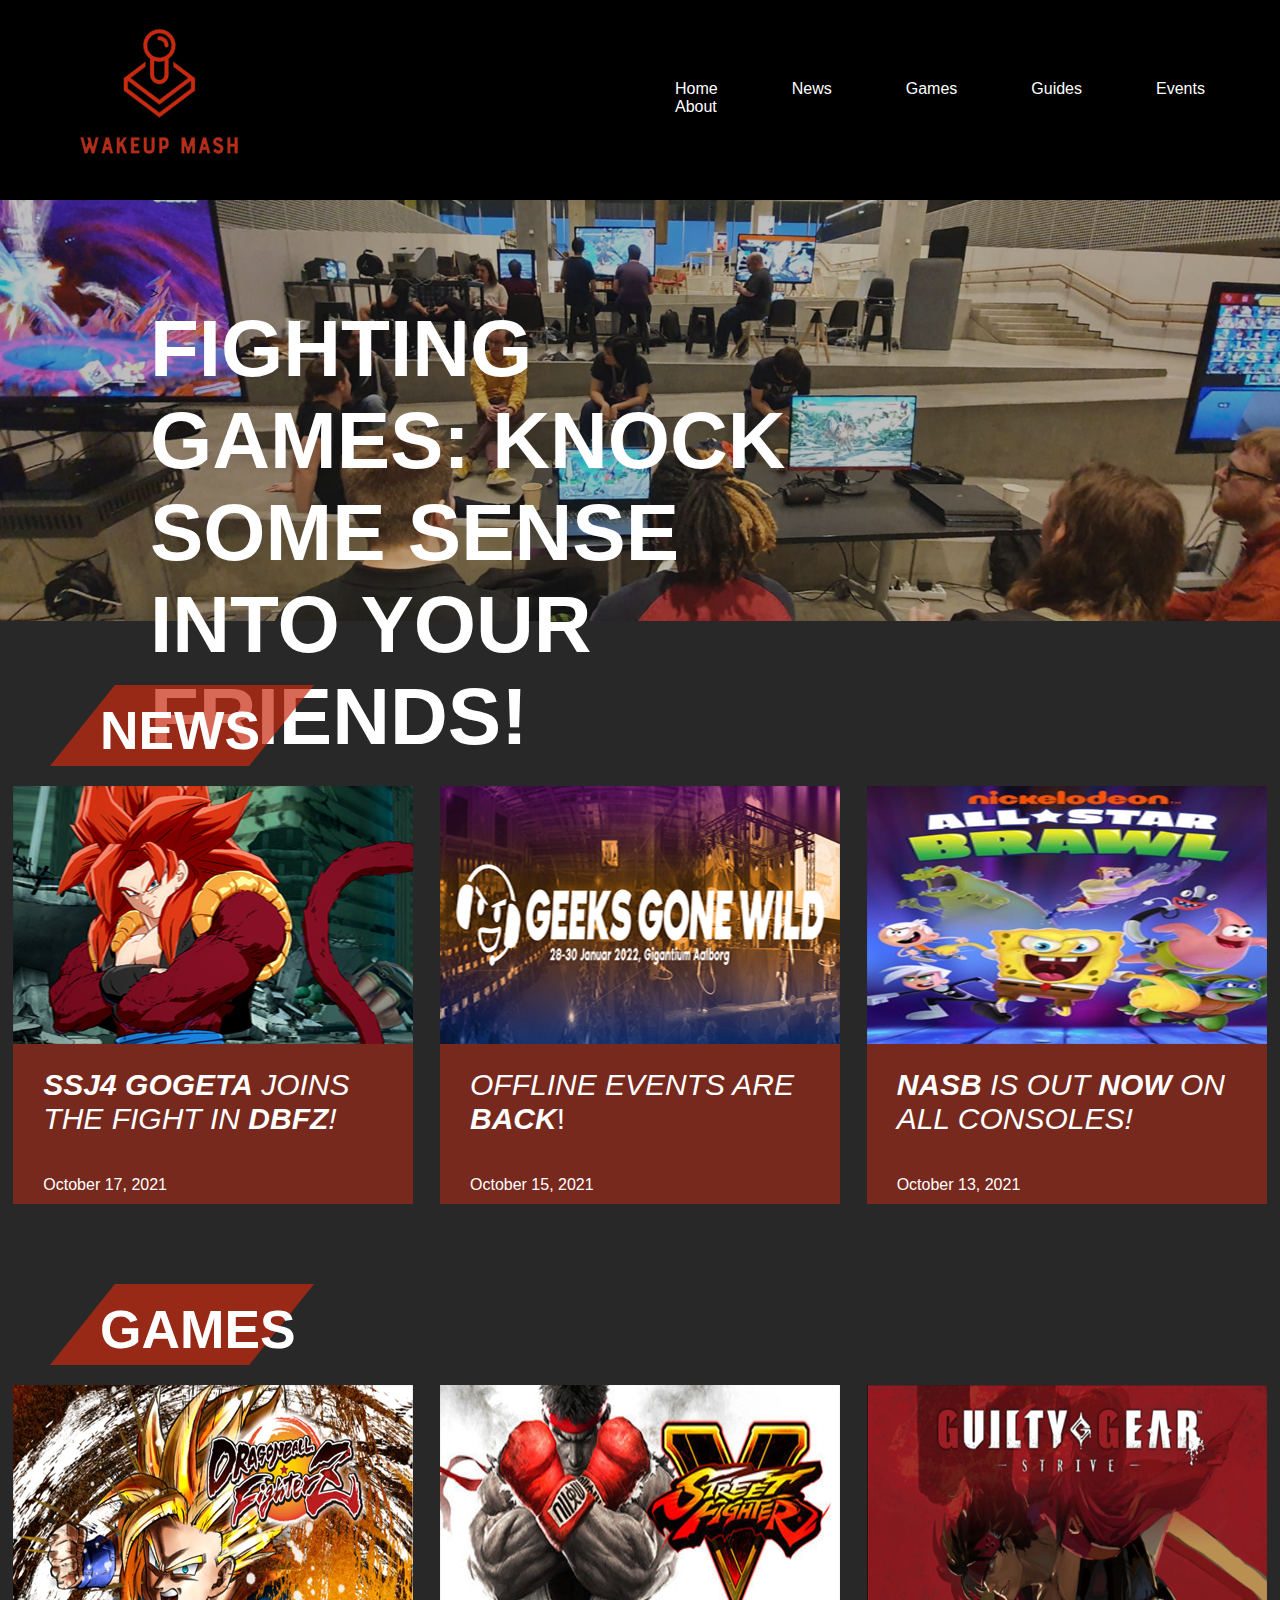
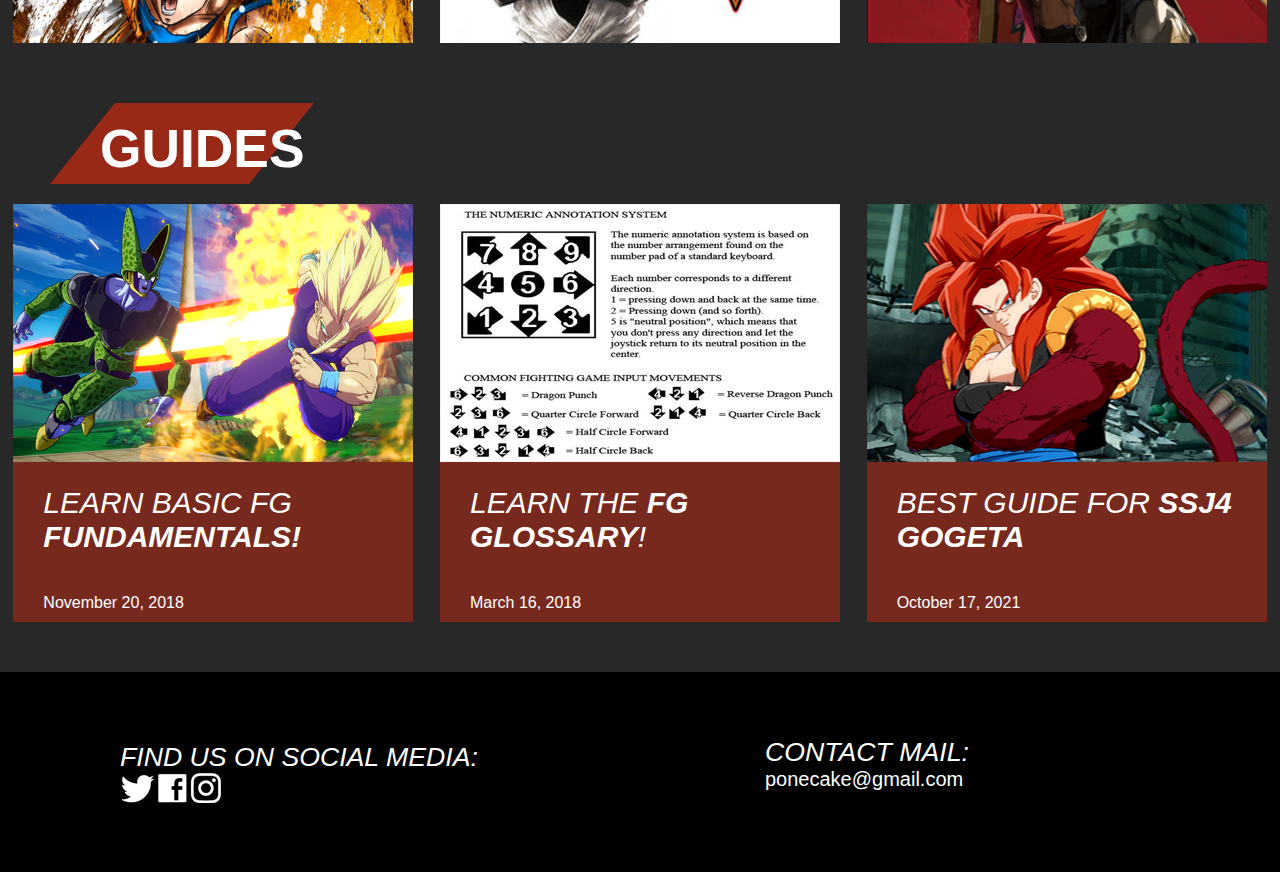
<file: wakeup mash/index.html>
<!DOCTYPE html>
<html lang="en">
<head>
    <link rel="stylesheet" href="style.css">
    <meta charset="UTF-8">
    <meta http-equiv="X-UA-Compatible" content="IE=edge">
    <meta name="viewport" content="width=device-width, initial-scale=1.0">
    <title>Wakeup mash</title>
</head>
<body>

<nav>
    <div id="lft">
    <a href="index.html"><img src="images/LOGO.png" alt="logo"></a>
    </div>

    <div id="rgt">
    <a href="index.html">Home</a>
    <a href="#">News</a>
    <a href="#">Games</a>
    <a href="#">Guides</a>
    <a href="#">Events</a>
    <a href="#">About</a>
    </div>
</nav>


<!--this is the image at the beginning with the shor message-->
<section class="begin">
    <img src="images/local.png" alt="local">
    <section class="message">>
        <h1>FIGHTING GAMES: KNOCK SOME SENSE INTO YOUR FRIENDS!</h1>
    </section>
</section>


<!--NEWS-->
<section class="red">
    <section class="heading">
        <img src="images/red.png" alt="red">
        <h1>NEWS</h1>
    </section>
</section>

<section class="parts">
    <!--box1-->
    <section class="boxes">
        <section class="images">
            <img src="images/gogeta.png" alt="gogeta">
        </section>
        <section class="text">
            <p><i><b>SSJ4 GOGETA</b> JOINS THE FIGHT IN <b>DBFZ</b>!</i></p>
        </section>
        <section class="date">
            <p>October 17, 2021</p>
        </section>
    </section>

    <!--box2-->
    <section class="boxes">
        <section class="images">
            <img src="images/ggw.png" alt="ggw">
        </section>
        <section class="text">
            <p><i>OFFLINE EVENTS ARE <b>BACK</b></i>!</p>
        </section>
        <section class="date">
            <p>October 15, 2021</p>
        </section>
    </section>

    <!--box3-->
    <section class="boxes">
        <section class="images">
            <img src="images/nick.png" alt="nick">
        </section>
        <section class="text">
            <p><i><b>NASB</b> IS OUT <b>NOW</b> ON ALL CONSOLES!</i></p>
        </section>
        <section class="date">
            <p>October 13, 2021</p>
        </section>
    </section>

    

</section>

<!--GAMES-->
<section class="red">
    <section class="heading">
        <img src="images/red.png" alt="red">
        <h1>GAMES</h1>
    </section>
</section>

<section class="parts">
    <img src="images/dbfz.png" alt="dbfz">
    <img src="images/sfv.png" alt="sfv">
    <img src="images/ggst.png" alt="ggst">
</section>


<!--GUIDES THAT ARE RESPONSIVE-->
<section class="red">
    <section class="heading">
        <img src="images/red.png" alt="red">
        <h1>GUIDES</h1>
    </section>
</section>

<section class="parts">
    <!--box1-->
   <a href="fundamentals.html"> 
       <section class="boxes">
        <section class="images">
            <img src="images/gohanvscell.png" alt="gohanvscell">
        </section>
        <section class="text">
            <p><i>LEARN BASIC FG <b>FUNDAMENTALS!</b></i></p>
        </section>
        <section class="date">
            <p>November 20, 2018</p>
        </section>
    </section></a>

    <!--box2-->
    <a href="glossary.html">
    <section class="boxes">
        <section class="images">
            <img src="images/glossary.png" alt="glossary">
        </section>
        <section class="text">
            <p><i>LEARN THE <b>FG GLOSSARY</b>!</i></p>
        </section>
        <section class="date">
            <p>March 16, 2018</p>
        </section>
    </section></a>

    <!--box3-->
    <a href="gogeta.html">
    <section class="boxes">
        <section class="images">
            <img src="images/gogeta.png" alt="gogeta">
        </section>
        <section class="text">
            <p><i>BEST GUIDE FOR <b>SSJ4 GOGETA</b></i></p>
        </section>
        <section class="date">
            <p>October 17, 2021</p>
        </section>
    </section></a>
</section>

<footer>
    <section class="fleft">
        <p><i>FIND US ON SOCIAL MEDIA:</i></p>
        <img src="images/icons.png" alt="icons">
    </section>
    <section class="fright">
        <p><i>CONTACT MAIL:</i></p>
        <section class="pone"><p>ponecake@gmail.com</p></section>
    </section>
</footer>





</body>





</html>
</file>
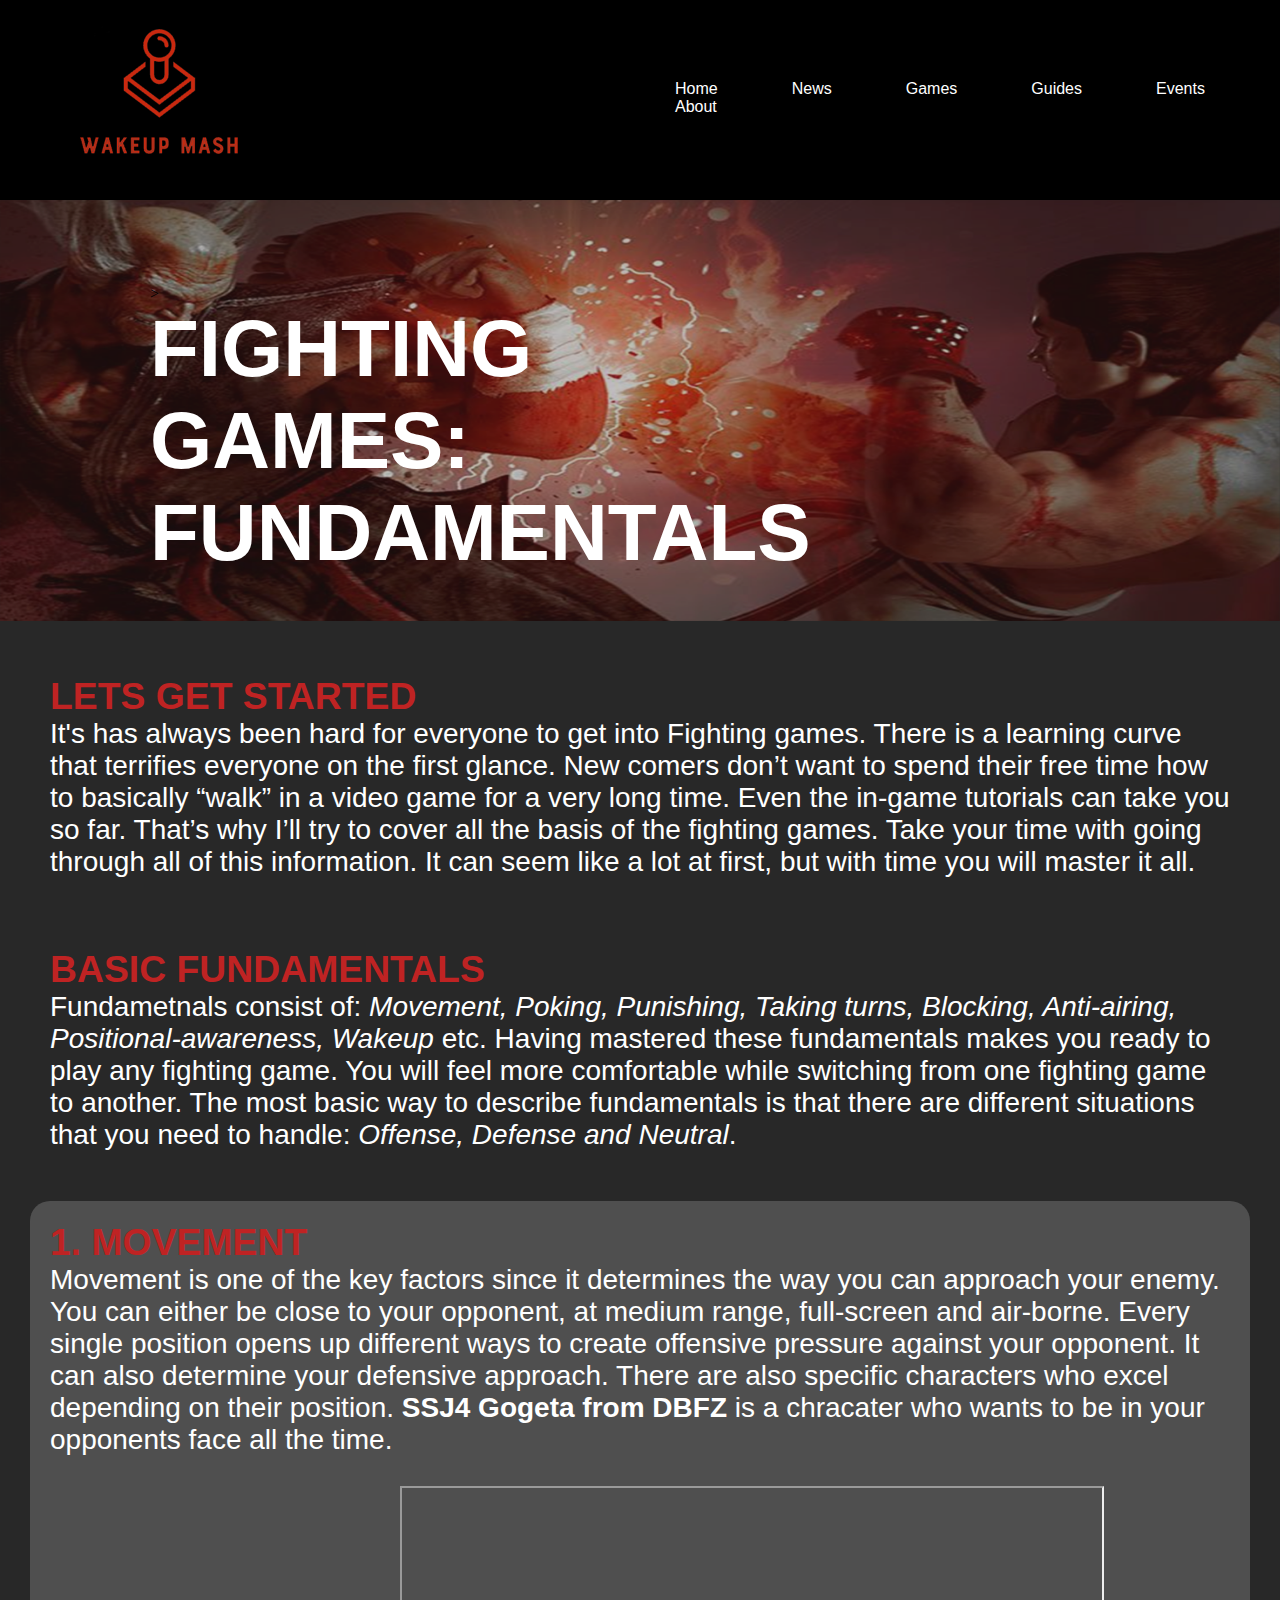
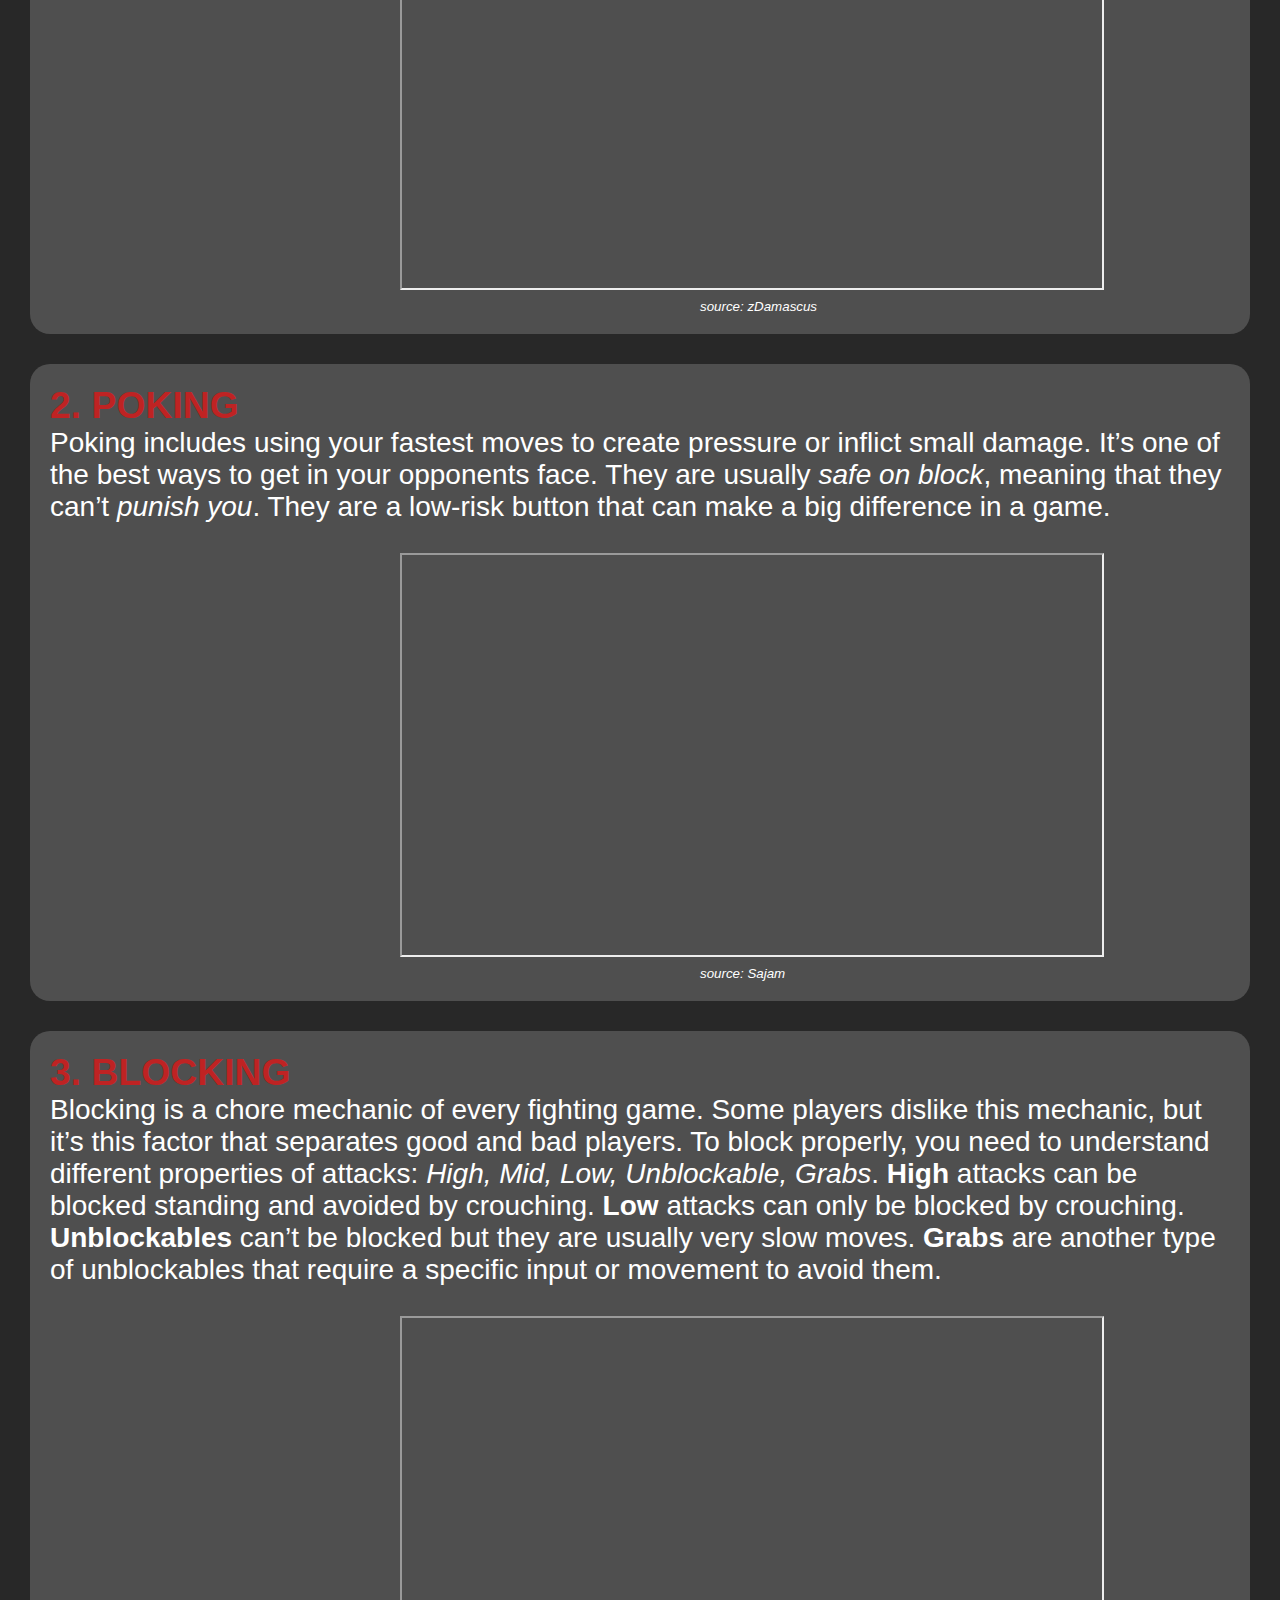
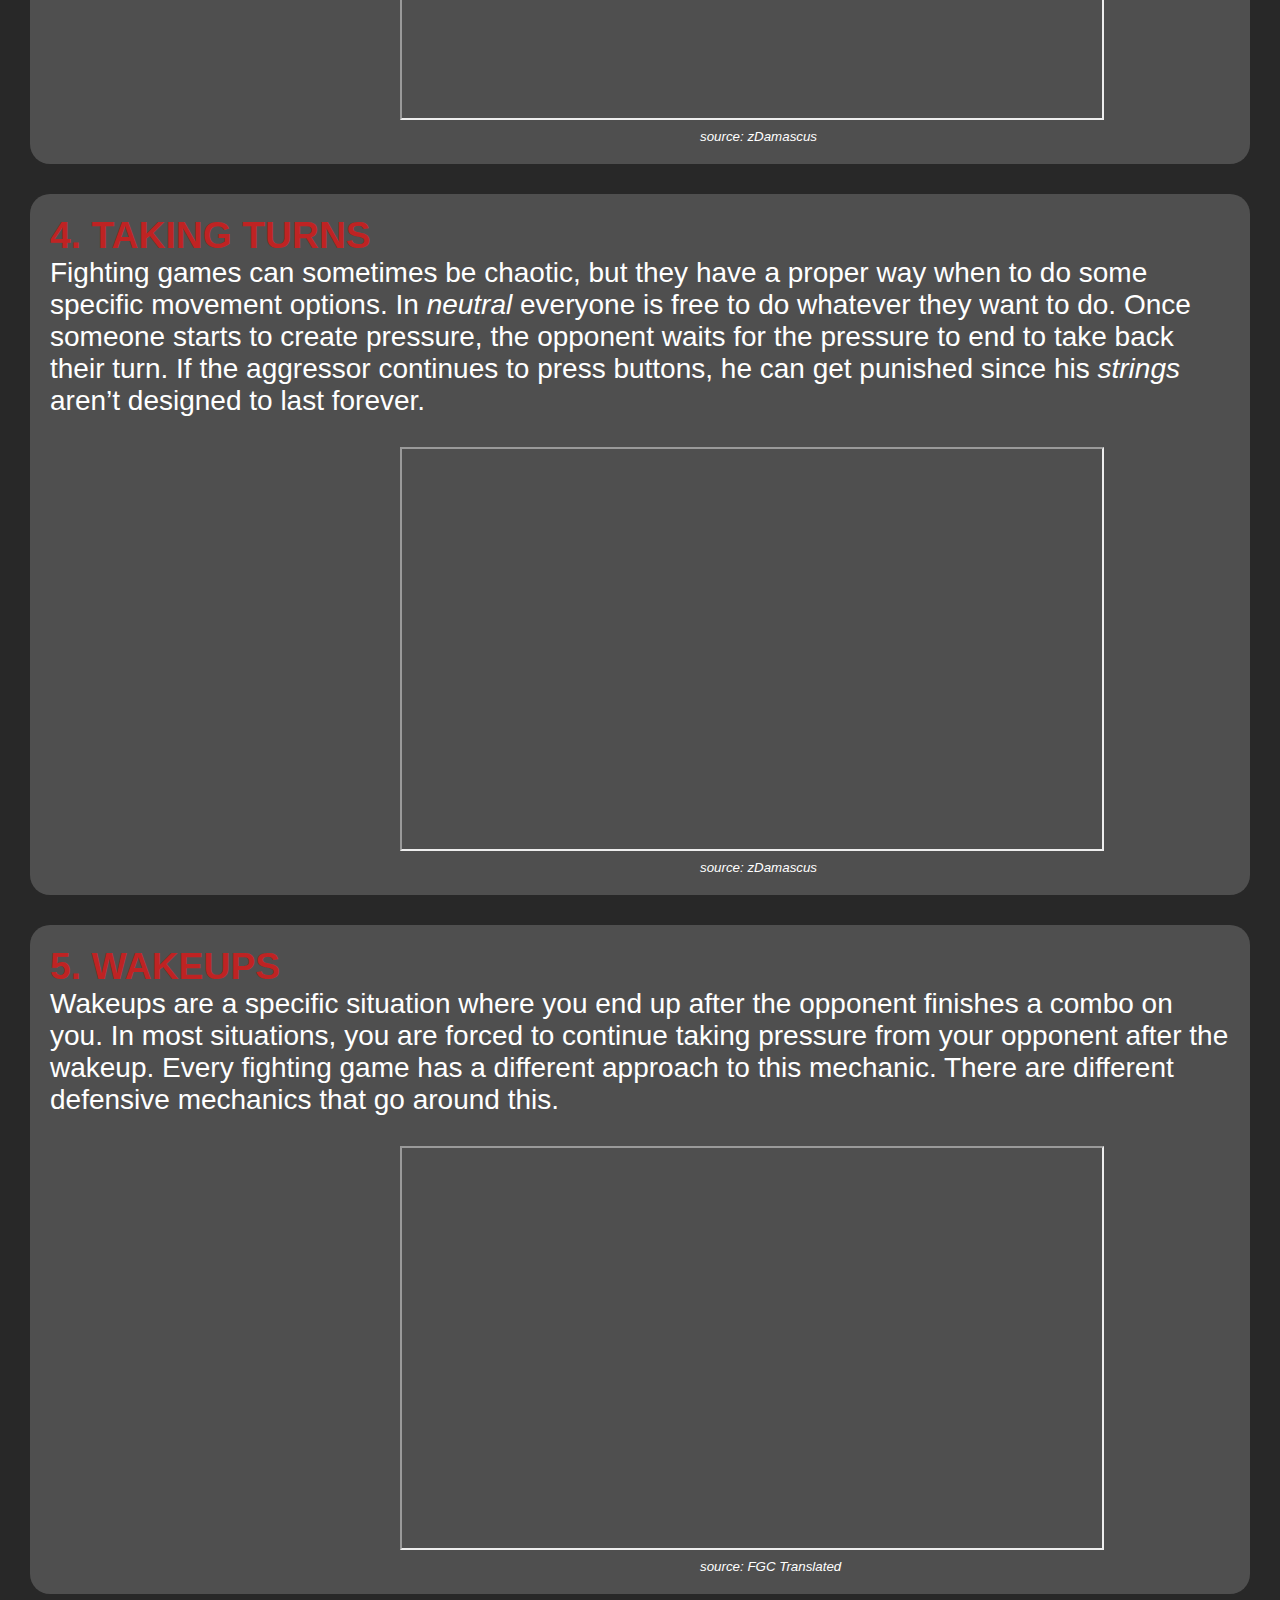
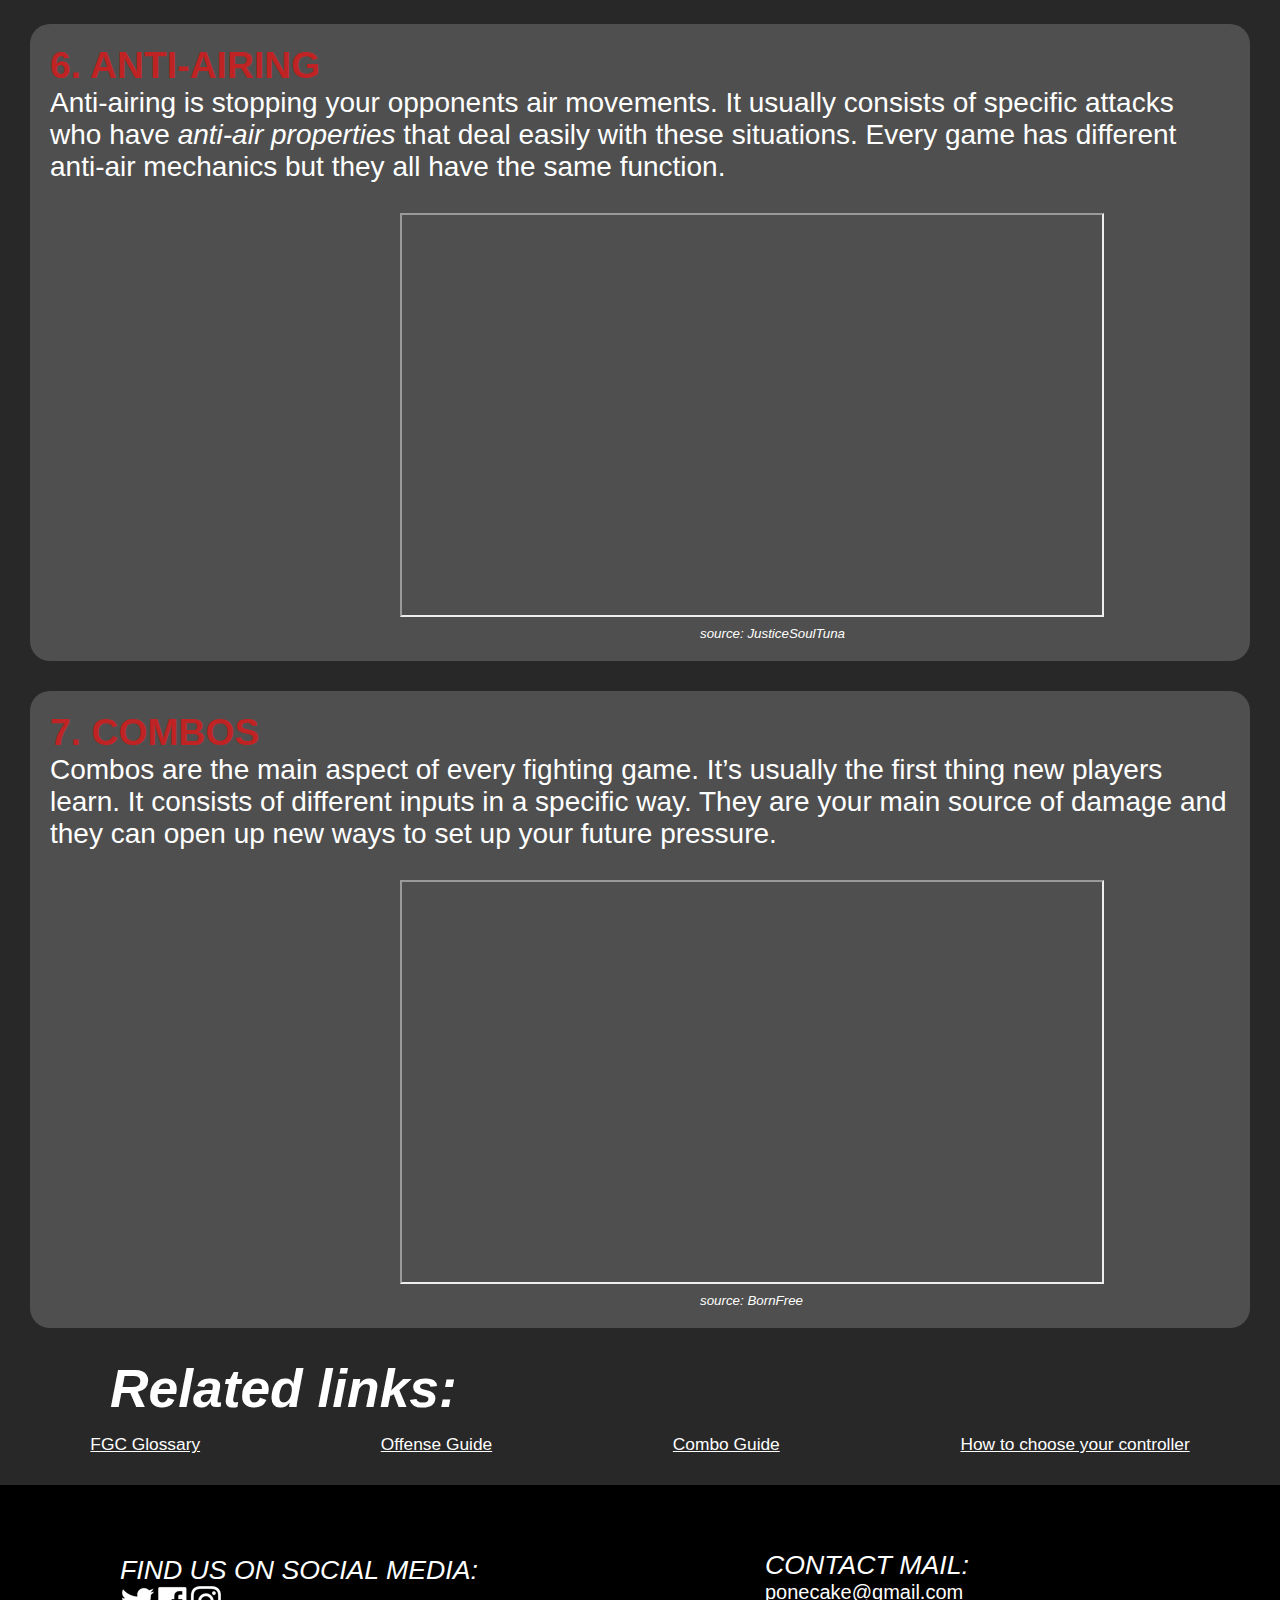
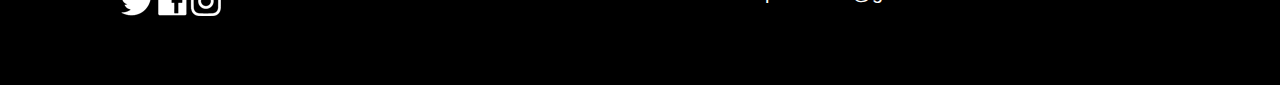
<file: wakeup mash/fundamentals.html>
<!DOCTYPE html>
<html lang="en">
<head>
    <link rel="stylesheet" href="style2.css">
    <meta charset="UTF-8">
    <meta http-equiv="X-UA-Compatible" content="IE=edge">
    <meta name="viewport" content="width=device-width, initial-scale=1.0">
    <title>WUM: FG Fundamentals</title>
</head>
<body>
    <nav>
        <div id="lft">
        <a href="index.html"><img src="images/LOGO.png" alt="logo"></a>
        </div>
    
        <div id="rgt">
        <a href="index.html">Home</a>
        <a href="#">News</a>
        <a href="#">Games</a>
        <a href="#">Guides</a>
        <a href="#">Events</a>
        <a href="#">About</a>
        </div>
    </nav>

<!--this is the image at the beginning with the shor message-->
<section class="begin">
    <img src="images/TK7.png" alt="tk7">
    <section class="message">>
        <h1>FIGHTING GAMES: FUNDAMENTALS</h1>
    </section>
</section>

<section class="paragraph1">
    <h1>LETS GET STARTED</h1>
    <section class="pr">
        <p>It's has always been hard for everyone to get into Fighting games. There is a learning curve that terrifies everyone on the first glance. New comers don’t want to spend their free time how to basically “walk” in a video game for a very long time. Even the in-game tutorials can take you so far. That’s why I’ll try to cover all the basis of the fighting games. Take your time with going through all of this information. It can seem like a lot at first, but with time you will master it all.</p>
    </section>
</section>


<section class="paragraph1">
    <h1>BASIC FUNDAMENTALS</h1>
    <section class="pr">
        <p>Fundametnals consist of:<i> Movement, Poking,  Punishing, Taking turns, Blocking, Anti-airing, Positional-awareness, Wakeup</i> etc. Having mastered these fundamentals makes you ready to play any fighting game. You will feel more comfortable while switching from one fighting game to another. The most basic way to describe fundamentals is that there are different situations that you need to handle:<i> Offense, Defense and Neutral</i>.</p>
    </section>
</section>


<section class="paragraph">
    <h1>1. MOVEMENT</h1>
    <section class="pr">
        <p>Movement is one of the key factors since it determines the way you can approach your enemy. You can either be close to your opponent, at medium range, full-screen and air-borne. Every single position opens up different ways to create offensive pressure against your opponent. It can also determine your defensive approach. There are also specific characters who excel depending on their position. <b>SSJ4 Gogeta from DBFZ</b> is a chracater who wants to be in your opponents face all the time.</p>
    </section>
    <iframe src="https://www.youtube.com/embed/UE3OfTRXn3A?list=PLl_LkyrsV459tgP63JEevg-5TYZ1dCRyk" width="700" height="400"></iframe>
    <section class="source">
        <p><i>source: zDamascus</i></p>
    </section>
</section>

<section class="paragraph">
    <h1>2. POKING</h1>
    <section class="pr">
        <p>Poking includes using your fastest moves to create pressure or inflict small damage. It’s one of the best ways to get in your opponents face. They are usually <i>safe on block</i>, meaning that they can’t <i>punish you</i>. They are a low-risk button that can make a big difference in a game.</p>
    </section>
    <iframe src="https://www.youtube.com/embed/yr6mz3oEN1U" width="700" height="400"></iframe>
    <section class="source"><p><i>source: Sajam</i></p></section>
</section>

<section class="paragraph">
    <h1>3. BLOCKING</h1>
    <section class="pr">
        <p>Blocking is a chore mechanic of every fighting game. Some players dislike this mechanic, but it’s this factor that separates good and bad players. To block properly, you need to understand different properties of attacks: <i>High, Mid, Low, Unblockable, Grabs</i>. <b>High</b> attacks can be blocked standing and avoided by crouching. <b>Low</b> attacks can only be blocked by crouching. <b>Unblockables</b> can’t be blocked but they are usually very slow moves. <b>Grabs</b> are another type of unblockables that require a specific input or movement to avoid them.</p>
    </section>
    <iframe src="https://www.youtube.com/embed/48ZHqTA7Q2I?list=PLl_LkyrsV459tgP63JEevg-5TYZ1dCRyk" width="700" height="400"></iframe>
    <section class="source"><p><i>source: zDamascus</i></p></section>
</section>

<section class="paragraph">
    <h1>4. TAKING TURNS</h1>
    <section class="pr">
        <p>Fighting games can sometimes be chaotic, but they have a proper way when to do some specific movement options.  In <i>neutral</i> everyone is free to do whatever they want to do. Once someone starts to create pressure, the opponent waits for the pressure to end to take back their turn. If the aggressor continues to press buttons, he can get punished since his <i>strings</i> aren’t designed to last forever.</p>
    </section>
    <iframe src="https://www.youtube.com/embed/IWw1ihnVfUE?list=PLl_LkyrsV459tgP63JEevg-5TYZ1dCRyk" width="700" height="400"></iframe>
    <section class="source"><p><i>source: zDamascus</i></p></section>
</section>

<section class="paragraph">
    <h1>5. WAKEUPS</h1>
    <section class="pr">
        <p>Wakeups are a specific situation where you end up after the opponent finishes a combo on you. In most situations, you are forced to continue taking pressure from your opponent after the wakeup. Every fighting game has a different approach to this mechanic. There are different defensive mechanics that go around this.</p>
    </section>
    <iframe src="https://www.youtube.com/embed/bESgW2Hinok" width="700" height="400"></iframe>
    <section class="source"><p><i>source: FGC Translated</i></p></section>
</section>


<section class="paragraph">
    <h1>6. ANTI-AIRING</h1>
    <section class="pr">
        <p>Anti-airing is stopping your opponents air movements. It usually consists of specific attacks who have <i>anti-air properties</i>  that deal easily with these situations. Every game has different anti-air mechanics but they all have the same function.</p>
    </section>
    <iframe src="https://www.youtube.com/embed/uvV3UcfkdX0" width="700" height="400"></iframe>
    <section class="source"><p><i>source: JusticeSoulTuna</i></p></section>
</section>

<section class="paragraph">
    <h1>7. COMBOS</h1>
    <section class="pr">
        <p>Combos are the main aspect of every fighting game. It’s usually the first thing new players learn. It consists of different inputs in a specific way. They are your main source of damage and they can open up new ways to set up your future pressure.</p>
    </section>
    <iframe src="https://www.youtube.com/embed/O09Ri0P9ISs" width="700" height="400"></iframe>
    <section class="source"><p><i>source: BornFree</i></p></section>
</section>

<section class="links">
    <h1><i>Related links:</i></h1>
    <section class="other">
        <a href="glossary.html">FGC Glossary</a>
        <a href="#">Offense Guide</a>   
        <a href="#">Combo Guide</a>
        <a href="#">How to choose your controller</a>
    </section>
</section>

<footer>
    <section class="fleft">
        <p><i>FIND US ON SOCIAL MEDIA:</i></p>
        <img src="images/icons.png" alt="icons">
    </section>
    <section class="fright">
        <p><i>CONTACT MAIL:</i></p>
        <section class="pone"><p>ponecake@gmail.com</p></section>
    </section>
</footer>

    
</body>
</html>
</file>
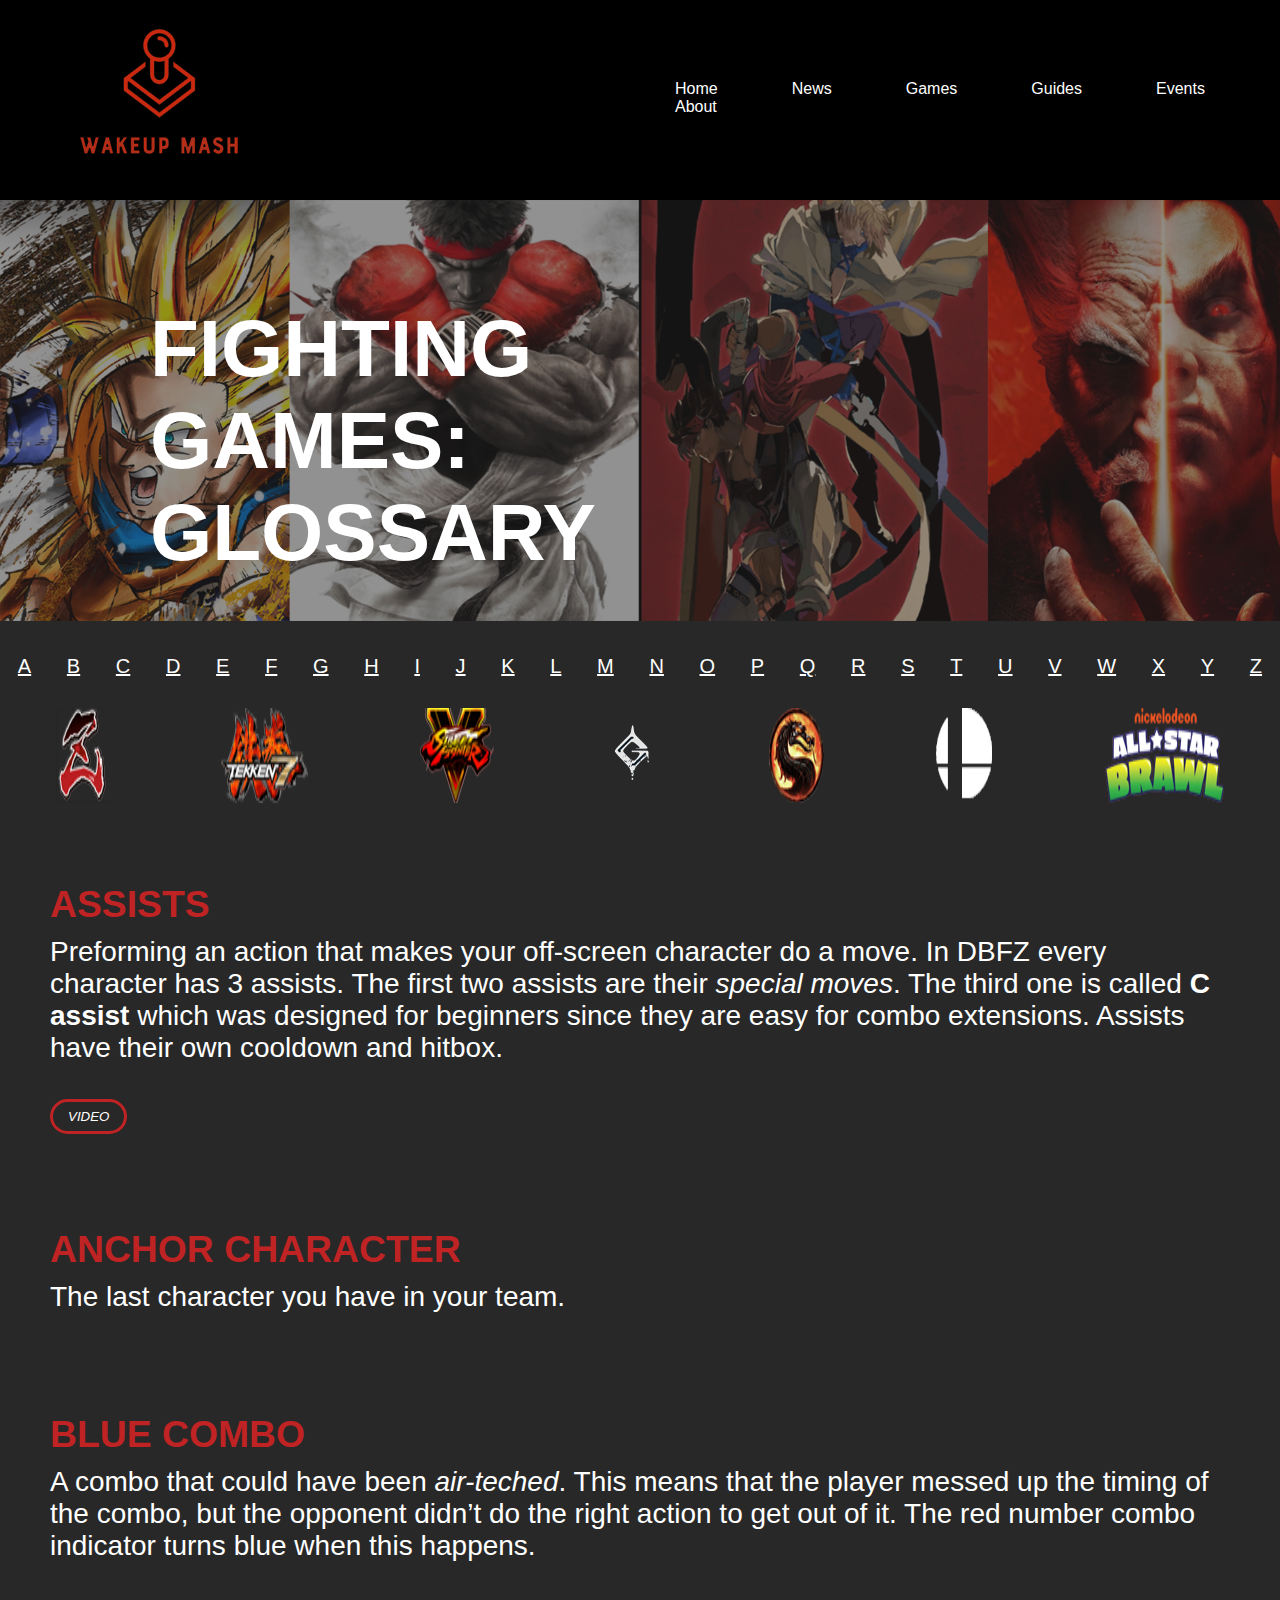
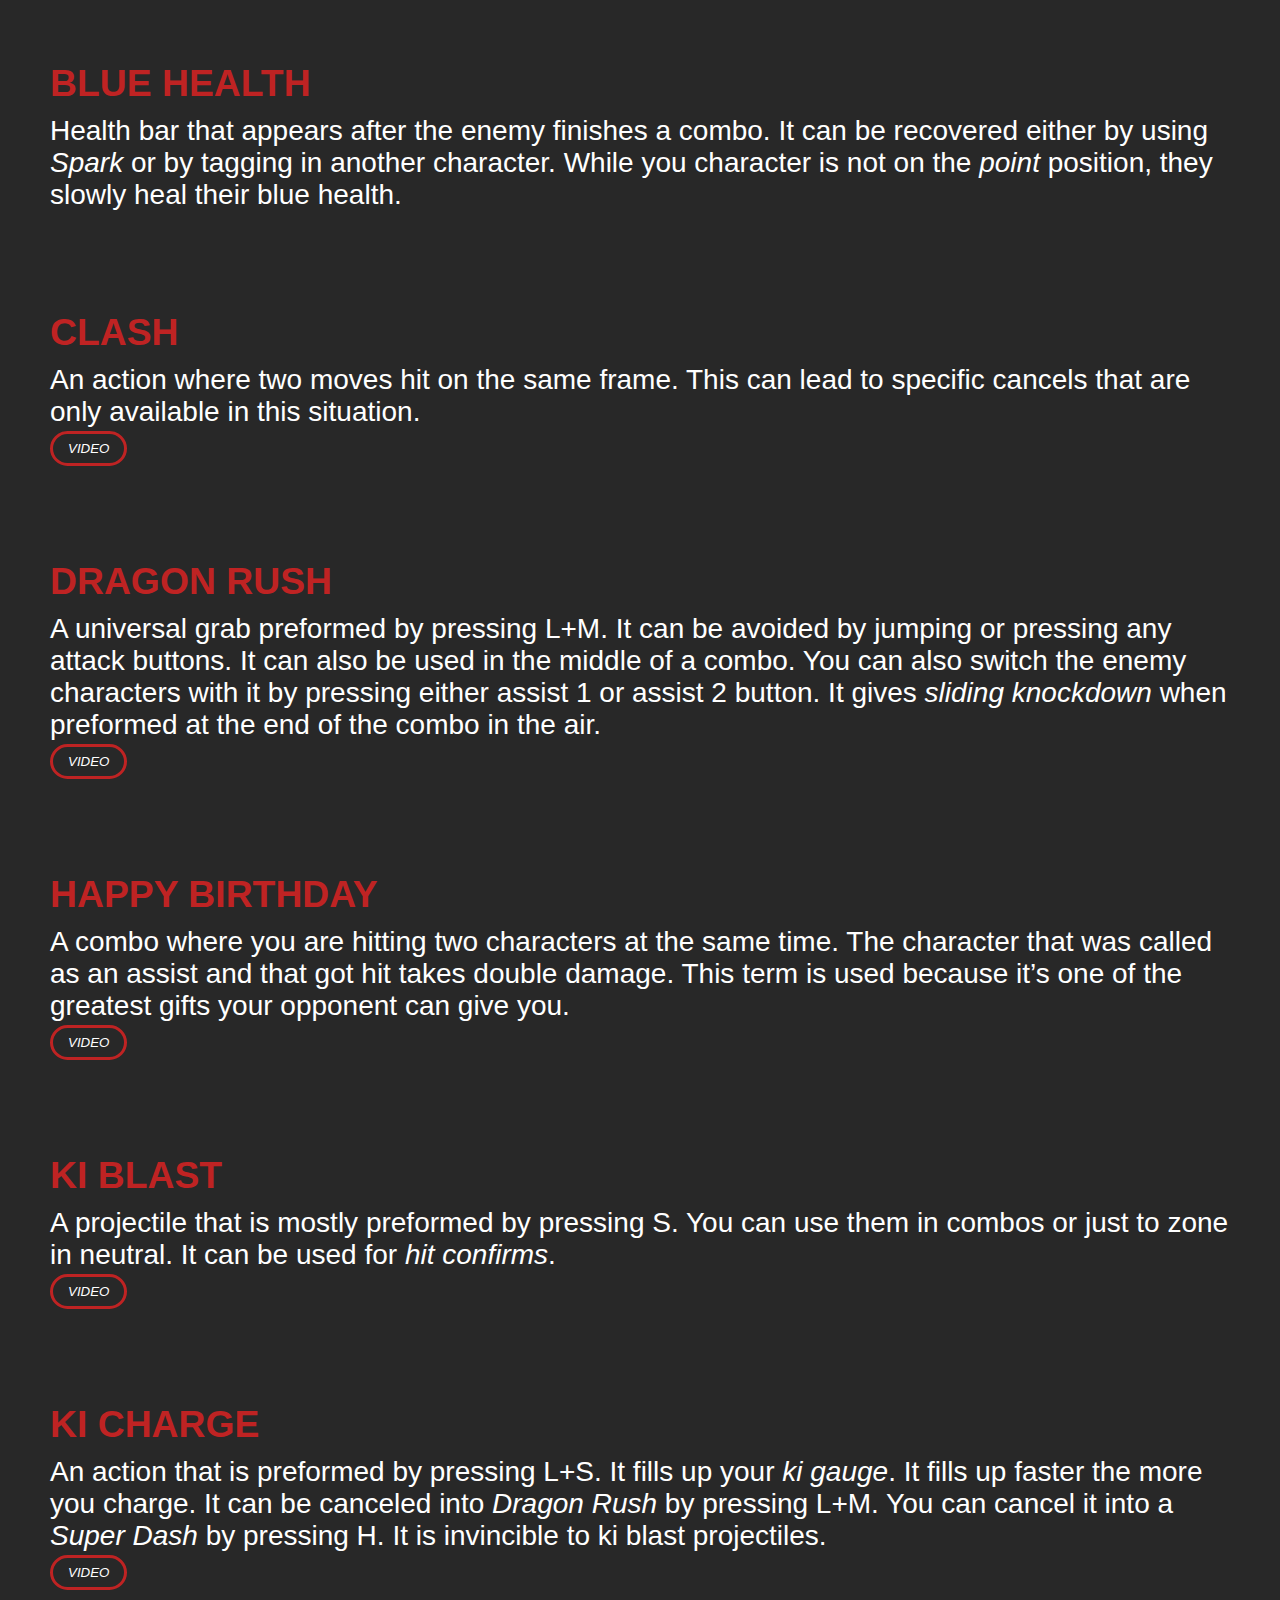
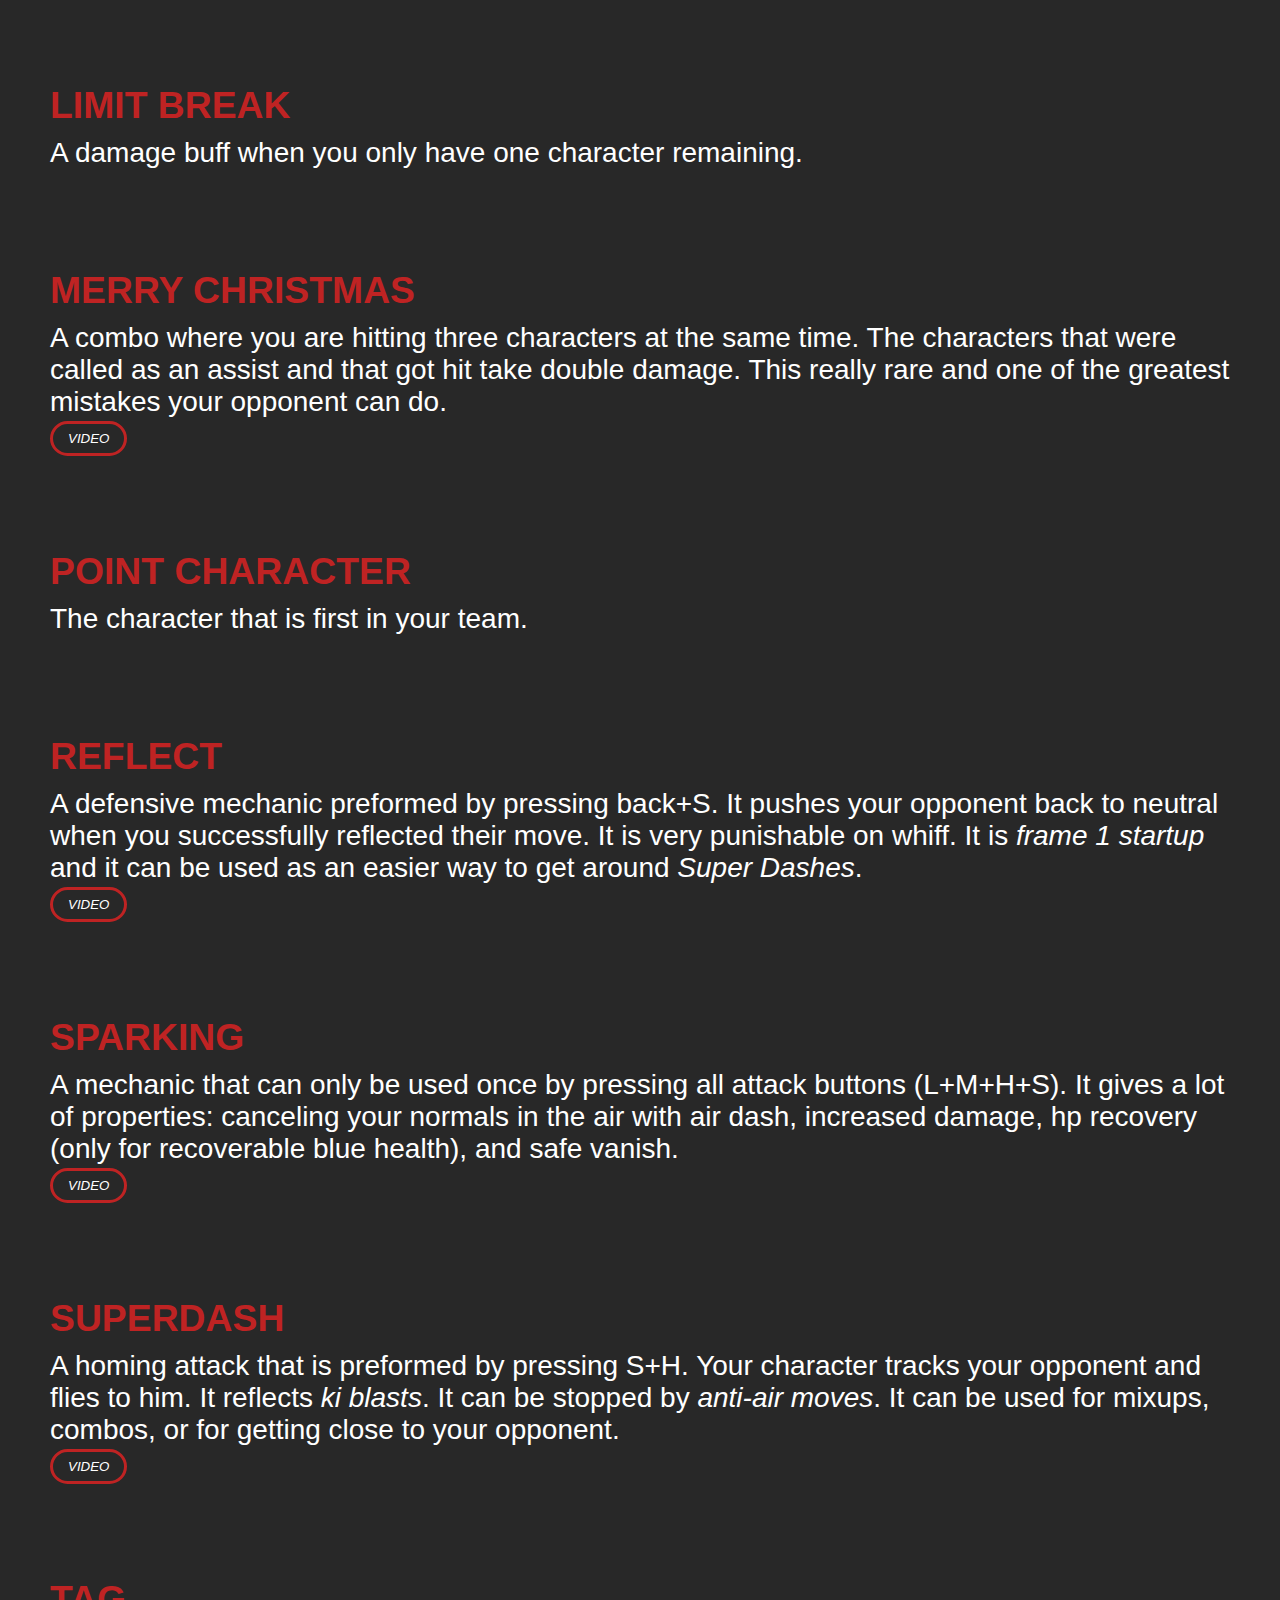
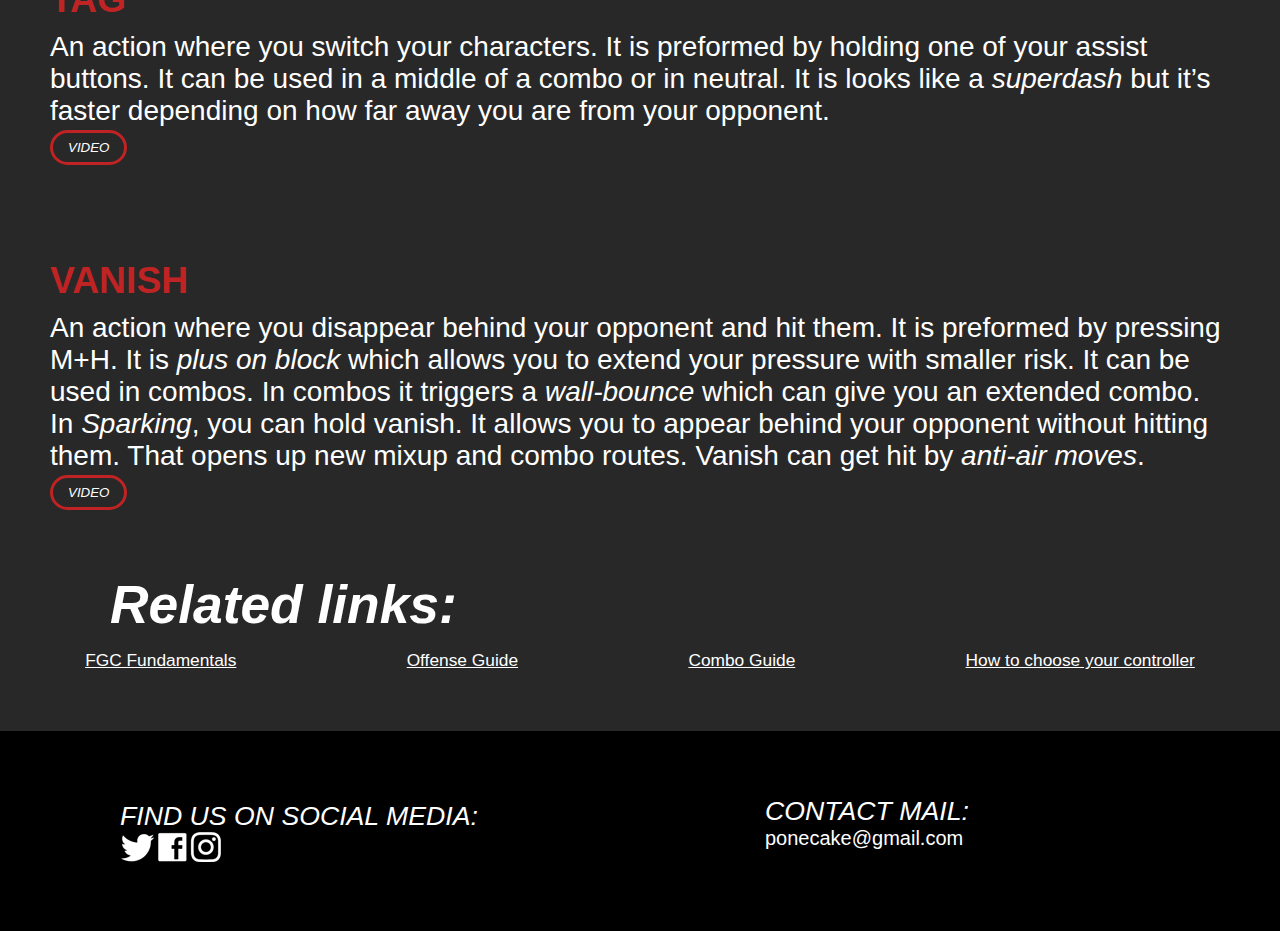
<file: wakeup mash/glossary.html>
<!DOCTYPE html>
<html lang="en">
<head>
    <meta charset="UTF-8">
    <meta http-equiv="X-UA-Compatible" content="IE=edge">
    <meta name="viewport" content="width=device-width, initial-scale=1.0">
    <title>WUM: FG Glossary</title>
    <link rel="stylesheet" href="style3.css">
</head>
<body>
    <nav>
        <div id="lft">
        <a href="index.html"><img src="images/LOGO.png" alt="logo"></a>
        </div>
    
        <div id="rgt">
        <a href="index.html">Home</a>
        <a href="#">News</a>
        <a href="#">Games</a>
        <a href="#">Guides</a>
        <a href="#">Events</a>
        <a href="#">About</a>
        </div>
    </nav>

<!--this is the image at the beginning with the shor message-->
<section class="begin">
    <img src="images/gameru.png" alt="tk7">
    <section class="message">>
        <h1>FIGHTING GAMES: GLOSSARY</h1>
    </section>
</section>

<section class="alphabet">
    <a href="#">A</a>
    <a href="#">B</a>
    <a href="#">C</a>
    <a href="#">D</a>
    <a href="#">E</a>
    <a href="#">F</a>
    <a href="#">G</a>
    <a href="#">H</a>
    <a href="#">I</a>
    <a href="#">J</a>
    <a href="#">K</a>
    <a href="#">L</a>
    <a href="#">M</a>
    <a href="#">N</a>
    <a href="#">O</a>
    <a href="#">P</a>
    <a href="#">Q</a>
    <a href="#">R</a>
    <a href="#">S</a>
    <a href="#">T</a>
    <a href="#">U</a>
    <a href="#">V</a>
    <a href="#">W</a>
    <a href="#">X</a>
    <a href="#">Y</a>
    <a href="#">Z</a>
    <!--I don't know how to make this responsive, so I'm just putting this part here so that you know how would this look like-->
    <!--For some reason, letters from D to O don't change colors when I hover over them-->

</section>

<section class="icons">
    <img src="images/z.png" alt="z">
    <img src="images/t7.png" alt="t7">
    <img src="images/sf.png" alt="sf">
    <img src="images/gg.png" alt="gg">
    <img src="images/mk11.png" alt="mk11">
    <img src="images/smash.png" alt="smash">
    <img src="images/nic.png" alt="nic">
</section>

<section class="paragraph">
    <h1>ASSISTS</h1>
    <section class="pr">
        <p>Preforming an action that makes your off-screen character do a move. In DBFZ every character has 3 assists. The first two assists are their <i>special moves</i>. The third one is called <b>C assist</b> which was designed for beginners since they are easy for combo extensions. Assists have their own cooldown and hitbox.</p>
        <br>
        <a class="button" href="videos/assist.mp4"><i>VIDEO</i></a>  
    </section>
</section>

<section class="paragraph">
    <h1>ANCHOR CHARACTER</h1>
    <section class="pr">
        <p>The last character you have in your team.</p>
    </section>
</section>

<section class="paragraph">
    <h1>BLUE COMBO</h1>
    <section class="pr">
        <p>A combo that could have been <i>air-teched</i>. This means that the player messed up the timing of the combo, but the opponent didn’t do the right action to get out of it. The red number combo indicator turns blue when this happens.</p>
    </section>
</section>


<section class="paragraph">
    <h1>BLUE HEALTH</h1>
    <section class="pr">
        <p>Health bar that appears after the enemy finishes a combo. It can be recovered either by using <i>Spark</i> or by tagging in another character. While you character is not on the <i>point</i> position, they slowly heal their blue health.</p>
    </section>
</section>

<section class="paragraph">
    <h1>CLASH</h1>
    <section class="pr">
        <p>An action where two moves hit on the same frame. This can lead to specific cancels that are only available in this situation.</p>
        <a class="button" href="videos/clash.mp4"><i>VIDEO</i></a>   
    </section>
</section>

<section class="paragraph">
    <h1>DRAGON RUSH</h1>
    <section class="pr">
        <p>A universal grab preformed by pressing L+M. It can be avoided by jumping or pressing any attack buttons. It can also be used in the middle of a combo. You can also switch the enemy characters with it by pressing either assist 1 or assist 2 button. It gives <i>sliding knockdown</i> when preformed at the end of the combo in the air.</p>
        <a class="button" href="videos/dragonrush.mp4"><i>VIDEO</i></a> 
    </section>
</section>

<section class="paragraph">
    <h1>HAPPY BIRTHDAY</h1>
    <section class="pr">
        <p>A combo where you are hitting two characters at the same time. The character that was called as an assist and that got hit takes double damage. This term is used because it’s one of the greatest gifts your opponent can give you.</p>
        <a class="button" href="videos/bday.mp4"><i>VIDEO</i></a>     </section>
</section>

<section class="paragraph">
    <h1>KI BLAST</h1>
    <section class="pr">
        <p>A projectile that is mostly preformed by pressing S. You can use them in combos or just to zone in neutral. It can be used for <i>hit confirms</i>.</p>
        <a class="button" href="videos/kiblast.mp4"><i>VIDEO</i></a>     </section>
</section>

<section class="paragraph">
    <h1>KI CHARGE</h1>
    <section class="pr">
        <p>An action that is preformed by pressing L+S. It fills up your <i>ki gauge</i>. It fills up faster the more you charge. It can be canceled into <i>Dragon Rush</i> by pressing L+M. You can cancel it into a <i>Super Dash</i> by pressing H. It is invincible to ki blast projectiles.</p>
        <a class="button" href="videos/kicharge.mp4"><i>VIDEO</i></a>     </section>
</section>

<section class="paragraph">
    <h1>LIMIT BREAK</h1>
    <section class="pr">
        <p>A damage buff when you only have one character remaining.</p>
    </section>
</section>

<section class="paragraph">
    <h1>MERRY CHRISTMAS</h1>
    <section class="pr">
        <p>A combo where you are hitting three characters at the same time. The characters that were called as an assist and that got hit take double damage. This really rare and one of the greatest mistakes your opponent can do.</p>
        <a class="button" href="videos/merrychristmas.mp4"><i>VIDEO</i></a>     </section>
</section>

<section class="paragraph">
    <h1>POINT CHARACTER</h1>
    <section class="pr">
        <p>The character that is first in your team.</p>
    </section>
</section>

<section class="paragraph">
    <h1>REFLECT</h1>
    <section class="pr">
        <p>A defensive mechanic preformed by pressing back+S. It pushes your opponent back to neutral when you successfully reflected their move. It is very punishable on whiff. It is <i>frame 1 startup</i> and it can be used as an easier way to get around <i>Super Dashes</i>.</p>
        <a class="button" href="videos/reflect.mp4"><i>VIDEO</i></a>     </section>
</section>

<section class="paragraph">
    <h1>SPARKING</h1>
    <section class="pr">
        <p>A mechanic that can only be used once by pressing all attack buttons (L+M+H+S). It gives a lot of properties: canceling your normals in the air with air dash, increased damage, hp recovery (only for recoverable blue health), and safe vanish.</p>
        <a class="button" href="videos/sparking.mp4"><i>VIDEO</i></a>     </section>
</section>

<section class="paragraph">
    <h1>SUPERDASH</h1>
    <section class="pr">
        <p>A homing attack that is preformed by pressing S+H. Your character tracks your opponent and flies to him. It reflects <i>ki blasts</i>. It can be stopped by <i>anti-air moves</i>. It can be used for mixups, combos, or for getting close to your opponent.</p>
        <a class="button" href="videos/superdash.mp4"><i>VIDEO</i></a>     </section>
</section>

<section class="paragraph">
    <h1>TAG</h1>
    <section class="pr">
        <p>An action where you switch your characters. It is preformed by holding one of your assist buttons. It can be used in a middle of a combo or in neutral. It is looks like a <i>superdash</i> but it’s faster depending on how far away you are from your opponent. </p>
        <a class="button" href="videos/tag.mp4"><i>VIDEO</i></a>     </section>
</section>

<section class="paragraph">
    <h1>VANISH</h1>
    <section class="pr">
        <p>An action where you disappear behind your opponent and hit them. It is preformed by pressing M+H. It is <i>plus on block</i> which allows you to extend your pressure with smaller risk. It can be used in combos. In combos it triggers a <i>wall-bounce</i> which can give you an extended combo. In <i>Sparking</i>, you can hold vanish. It allows you to appear behind your opponent without hitting them. That opens up new mixup and combo routes. Vanish can get hit by <i>anti-air moves</i>.</p>
        <a class="button" href="videos/vanish.mp4"><i>VIDEO</i></a>     </section>
</section>

<section class="links">
    <h1><i>Related links:</i></h1>
    <section class="other">
        <a href="fundamentals.html">FGC Fundamentals</a>
        <a href="#">Offense Guide</a>   
        <a href="#">Combo Guide</a>
        <a href="#">How to choose your controller</a>
    </section>
</section>


<footer>
    <section class="fleft">
        <p><i>FIND US ON SOCIAL MEDIA:</i></p>
        <img src="images/icons.png" alt="icons">
    </section>
    <section class="fright">
        <p><i>CONTACT MAIL:</i></p>
        <section class="pone"><p>ponecake@gmail.com</p></section>
    </section>
</footer>



    
</body>
</html>
</file>
<file: wakeup mash/style.css>
*{
    margin: 0;
    padding: 0;
}

nav{
    display: flex;
    justify-content: space-around;
    background-color: black;
    width: 100%;
    height:200px;
    align-content: center;
}

nav div#lft{
    width: 50%;
   
}

nav a{
    
    padding: 35px;
    text-decoration: none;
    color: white;
    text-align: center;
    font-family: arial,italic;
    
}

nav a:hover{
    color:#c82910;
}

nav div#rgt{
    
    width: 50%;
    margin-top: 80px;
    
    
}

body{
    background-color:#282828
}

.begin img{
    width: 100%;
    opacity: 70%;
}

.begin{
    position: relative;
}

.message{
    position: absolute;
    top: 20%;  
    margin-left: 150px;  
}

.message h1{
    font-family:Impact, Haettenschweiler, 'Arial Narrow Bold', sans-serif;
    font-size: 60pt;
    color: white;
    width:700px;
    height: 500px;
}

.red{
    margin-top: 40px;
    margin-left: 0px;
    padding: 20px;
}

.heading{
    justify-content:start;
    display: flex;
    overflow: hidden;
    color: white;
    font-size: 20pt;
    font-family:Impact, Haettenschweiler, 'Arial Narrow Bold', sans-serif;
    width: 100%;
    
    

}

.heading img{
    position: relative;
    margin-left: 30px;
}

.heading h1{
    font-size: 40pt;
    position:absolute;
    margin-left: 80px;
    margin-top: 15px;
    
}

/*NEWS BOXES*/

.parts{
    display: flex;
    justify-content: space-around;
    width: 100%;
    
}

.boxes{
    width: 400px;
    padding-bottom: 20px;
    
}

.images{
    text-align: center;
    width: 100%;
    margin-bottom: -10px;
}

.text{
    
    color: white;
    font-family:Arial, Helvetica, sans-serif;
    background-color: rgba(152, 41, 25, 70%);
    padding: 30px;
    font-size: 30px;
}

.date{
    color: white;
    font-family:Arial, Helvetica, sans-serif;
    background-color: rgba(152, 41, 25, 70%);
    padding: 10px;
}

.date p{
    margin-left: 20px;
}

footer{
    margin-top: 30px;
    background-color: black;
    width: 100%;
    height: 200px;
    display: flex;
    justify-content: space-around;
}

.fleft{
    font-size: 20pt;
    padding: 10px;
    margin-top: 60px;
    margin-left: 110px;
    text-align: left;
    width: 50%;
    font-family: Arial, Helvetica, sans-serif;
    color: white;
}

.fright{
    margin-left: 120px;
    margin-top: 65px;
    font-size: 20pt;
    text-align: left;
    width: 50%;
    font-family: Arial, Helvetica, sans-serif;
    color: white;
}

.pone{
    font-size: 15pt;
}

.parts a{
    text-decoration: none;
}
</file>
<file: wakeup mash/style2.css>
*{
    margin: 0;
    padding: 0;
}

nav{
    display: flex;
    justify-content: space-around;
    background-color: black;
    width: 100%;
    height:200px;
    align-content: center;
}

nav div#lft{
    width: 50%;
   
}

nav a{
    
    padding: 35px;
    text-decoration: none;
    color: white;
    text-align: center;
    font-family: arial,italic;
    
}

nav a:hover{
    color:#c82910;
}

nav div#rgt{
    
    width: 50%;
    margin-top: 80px;
    
    
}

body{
    background-color:#282828
}

.begin img{
    width: 100%;
    opacity: 70%;
}

.begin{
    position: relative;
}

.message{
    position: absolute;
    top: 20%;  
    margin-left: 150px;  
}

.message h1{
    font-family:Impact, Haettenschweiler, 'Arial Narrow Bold', sans-serif;
    font-size: 60pt;
    color: white;
    width:700px;
    height: 500px;
}

.paragraph{
    background-color: #4f4f4f;
    border-radius: 20px;
    margin-top: 30px;
    padding: 20px;
    margin-left: 30px;
    margin-right: 30px;
}

.paragraph1{
    
    margin-top: 30px;
    padding: 20px;
    margin-left: 30px;
    margin-right: 30px;
}

.paragraph1 h1{
    color: #bf2323;
    font-size: 28pt;
    font-family: Impact, Haettenschweiler, 'Arial Narrow Bold', sans-serif;
}


.paragraph h1{
    color: #bf2323;
    font-size: 28pt;
    font-family: Impact, Haettenschweiler, 'Arial Narrow Bold', sans-serif;
}

.pr{
    font-size: 21pt;
    color: white;
    font-family: Arial, Helvetica, sans-serif;
}

.paragraph iframe{
    margin-top: 30px;
    margin-right: 200px;
    margin-left: 350px;
    text-align: center;
}

.source{
    margin-left: 650px;
    margin-top: 5px;
    font-size: 10pt;
    color: white;
    font-family: Arial, Helvetica, sans-serif;
}


footer{
    margin-top: 30px;
    background-color: black;
    width: 100%;
    height: 200px;
    display: flex;
    justify-content: space-around;
}

.fleft{
    font-size: 20pt;
    padding: 10px;
    margin-top: 60px;
    margin-left: 110px;
    text-align: left;
    width: 50%;
    font-family: Arial, Helvetica, sans-serif;
    color: white;
}

.fright{
    margin-left: 120px;
    margin-top: 65px;
    font-size: 20pt;
    text-align: left;
    width: 50%;
    font-family: Arial, Helvetica, sans-serif;
    color: white;
}

.pone{
    font-size: 15pt;
}

.links{
    color: white;
    font-family: arial,italic;
    font-size: 20pt;
    margin-top: 30px;
    
}

.links h1{
    margin-left: 110px;
    margin-bottom: 15px;
}

.other{
    
    font-size: 13pt;
    display: flex;
    justify-content: space-around;
    font-family: arial,italic;
}

.other a{
    color: white;
}

.other a:hover{
    color: #bf2323;
}
</file>
<file: wakeup mash/style3.css>
*{
    margin: 0;
    padding: 0;
}

nav{
    display: flex;
    justify-content: space-around;
    background-color: black;
    width: 100%;
    height:200px;
    align-content: center;
}

nav div#lft{
    width: 50%;
   
}

nav a{
    
    padding: 35px;
    text-decoration: none;
    color: white;
    text-align: center;
    font-family: arial,italic;
    
}

nav a:hover{
    color:#c82910;
}

nav div#rgt{
    
    width: 50%;
    margin-top: 80px;
    
    
}

body{
    background-color:#282828
}

.begin img{
    width: 100%;
    opacity: 70%;
}

.begin{
    position: relative;
}

.message{
    position: absolute;
    top: 20%;  
    margin-left: 150px;  
}

.message h1{
    font-family:Impact, Haettenschweiler, 'Arial Narrow Bold', sans-serif;
    font-size: 60pt;
    color: white;
    width:700px;
    height: 500px;
}

.alphabet{
    margin-top: 30px;
    font-family: Impact, Haettenschweiler, 'Arial Narrow Bold', sans-serif;
    font-size: 15pt;
    color: white;
    display: flex;
    justify-content: space-around;
}

.alphabet a{
    color: white;
}

.alphabet a:hover{
    background-color: #c82910;
}

.icons{
    margin-top: 30px;
    display:flex;
    justify-content: space-around;
}

.icons img:hover{
    background-color: #c82910;
}

.paragraph{
    margin-top: 60px;
    padding: 20px;
    margin-left: 30px;
    margin-right: 30px;
}


.paragraph h1{
    color: #bf2323;
    font-size: 28pt;
    font-family: Impact, Haettenschweiler, 'Arial Narrow Bold', sans-serif;
}

.pr{
    font-size: 21pt;
    color: white;
    font-family: Arial, Helvetica, sans-serif;
}

.pr p{
    padding-top: 10px;
}

.button{
    padding: 7px;
    padding-left: 15px;
    padding-right: 15px;
    background-color: #282828;
    font-size: 10pt;
    font-family: Arial, Helvetica, sans-serif;
    text-decoration: none;
    border-radius: 20px;
    border-width: 3px;
    border-style: solid;
    color: white;
    width: 120px;
    border-color: #bf2323;
}

.button:hover{
    cursor: pointer;
    background-color: #bf2323;
    border-color:#282828; ;
    transition-duration: 0.4s;
}


footer{
    margin-top: 30px;
    background-color: black;
    width: 100%;
    height: 200px;
    display: flex;
    justify-content: space-around;
}

.fleft{
    font-size: 20pt;
    padding: 10px;
    margin-top: 60px;
    margin-left: 110px;
    text-align: left;
    width: 50%;
    font-family: Arial, Helvetica, sans-serif;
    color: white;
}

.fright{
    margin-left: 120px;
    margin-top: 65px;
    font-size: 20pt;
    text-align: left;
    width: 50%;
    font-family: Arial, Helvetica, sans-serif;
    color: white;
}

.pone{
    font-size: 15pt;
}

.links{

    padding-bottom: 30px;
    color: white;
    font-family: arial,italic;
    font-size: 20pt;
    margin-top: 50px;
    
}

.links h1{
    margin-left: 110px;
    margin-bottom: 15px;
}

.other{
    
    font-size: 13pt;
    display: flex;
    justify-content: space-around;
    font-family: arial,italic;
}

.other a{
    color: white;
}

.other a:hover{
    color: #bf2323;
}
</file>
